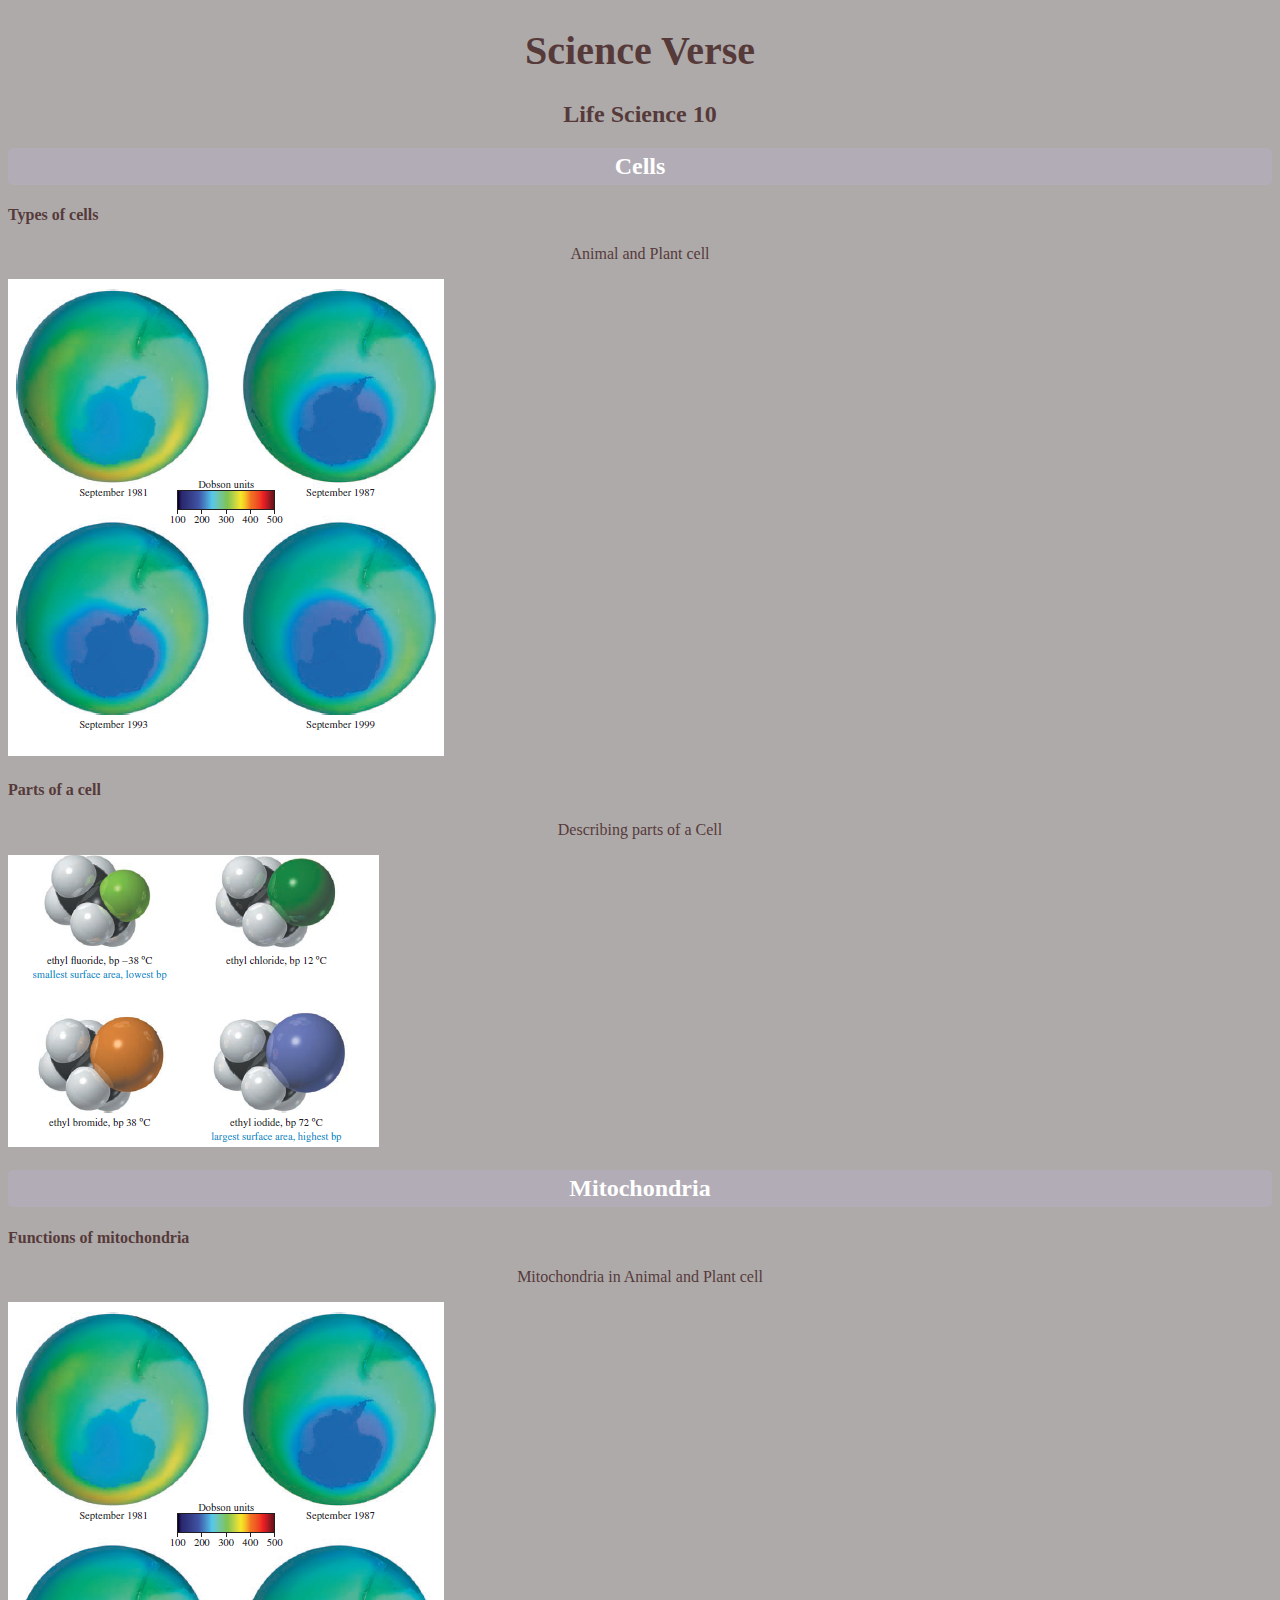
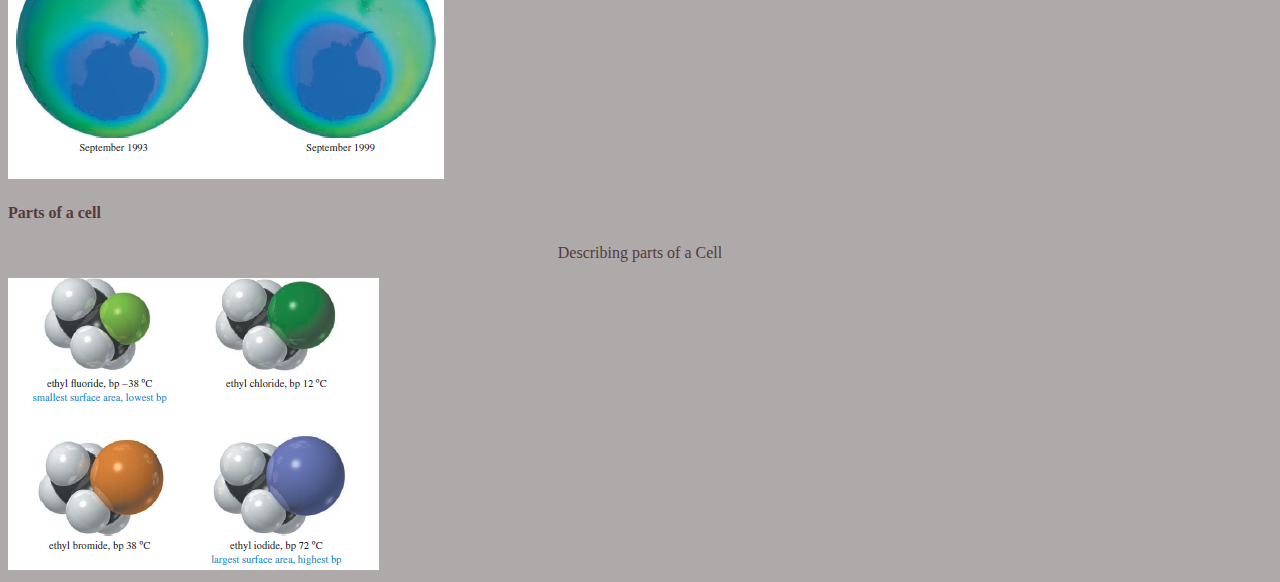
<file: sub-pages/life-sciences/life-science-grade10.html>
<!DOCTYPE html>
<html lang="en">
<head>
    <meta charset="UTF-8">
    <meta name="viewport" content="width=device-width, initial-scale=1.0">
    <title>Life Science solutions</title>
    <link rel="stylesheet" href="../../designs/life-science/grade10.css">
</head>
<body>
    <header>
        <div class="top-panel">
            <h1 class="titleHeader">Science Verse</h1>
        </div>

    </header>

    <div class="title-component">
        <h2 class="subject-title">Life Science 10</h2>
    </div>
    <div class="chapter-details">
        <h2 class="chapter-name">Cells</h2>
        <div class="chapter-content">
            <h4 class="chapter-header">Types of cells</h4>
            <p class="description">Animal and Plant cell</p>
            <img src="../../data/lifeScience/planetEvolution.png" alt="exercise" class="chapter-pic-problem">
        </div>
        <div class="chapter-content">
            <h4 class="chapter-header">Parts of a cell</h4>
            <p class="description">Describing parts of a Cell</p>
            <img src="../../data/lifeScience/halogens.png" alt="exercise" class="chapter-pic-problem">
        </div>
        <h2 class="chapter-name">Mitochondria</h2>
        <div class="chapter-content">
            <h4 class="chapter-header">Functions of mitochondria</h4>
            <p class="description">Mitochondria in Animal and Plant cell</p>
            <img src="../../data/lifeScience/planetEvolution.png" alt="exercise" class="chapter-pic-problem">
        </div>
        <div class="chapter-content">
            <h4 class="chapter-header">Parts of a cell</h4>
            <p class="description">Describing parts of a Cell</p>
            <img src="../../data/lifeScience/halogens.png" alt="exercise" class="chapter-pic-problem">
        </div>
    </div>
</body>
</html>
</file>
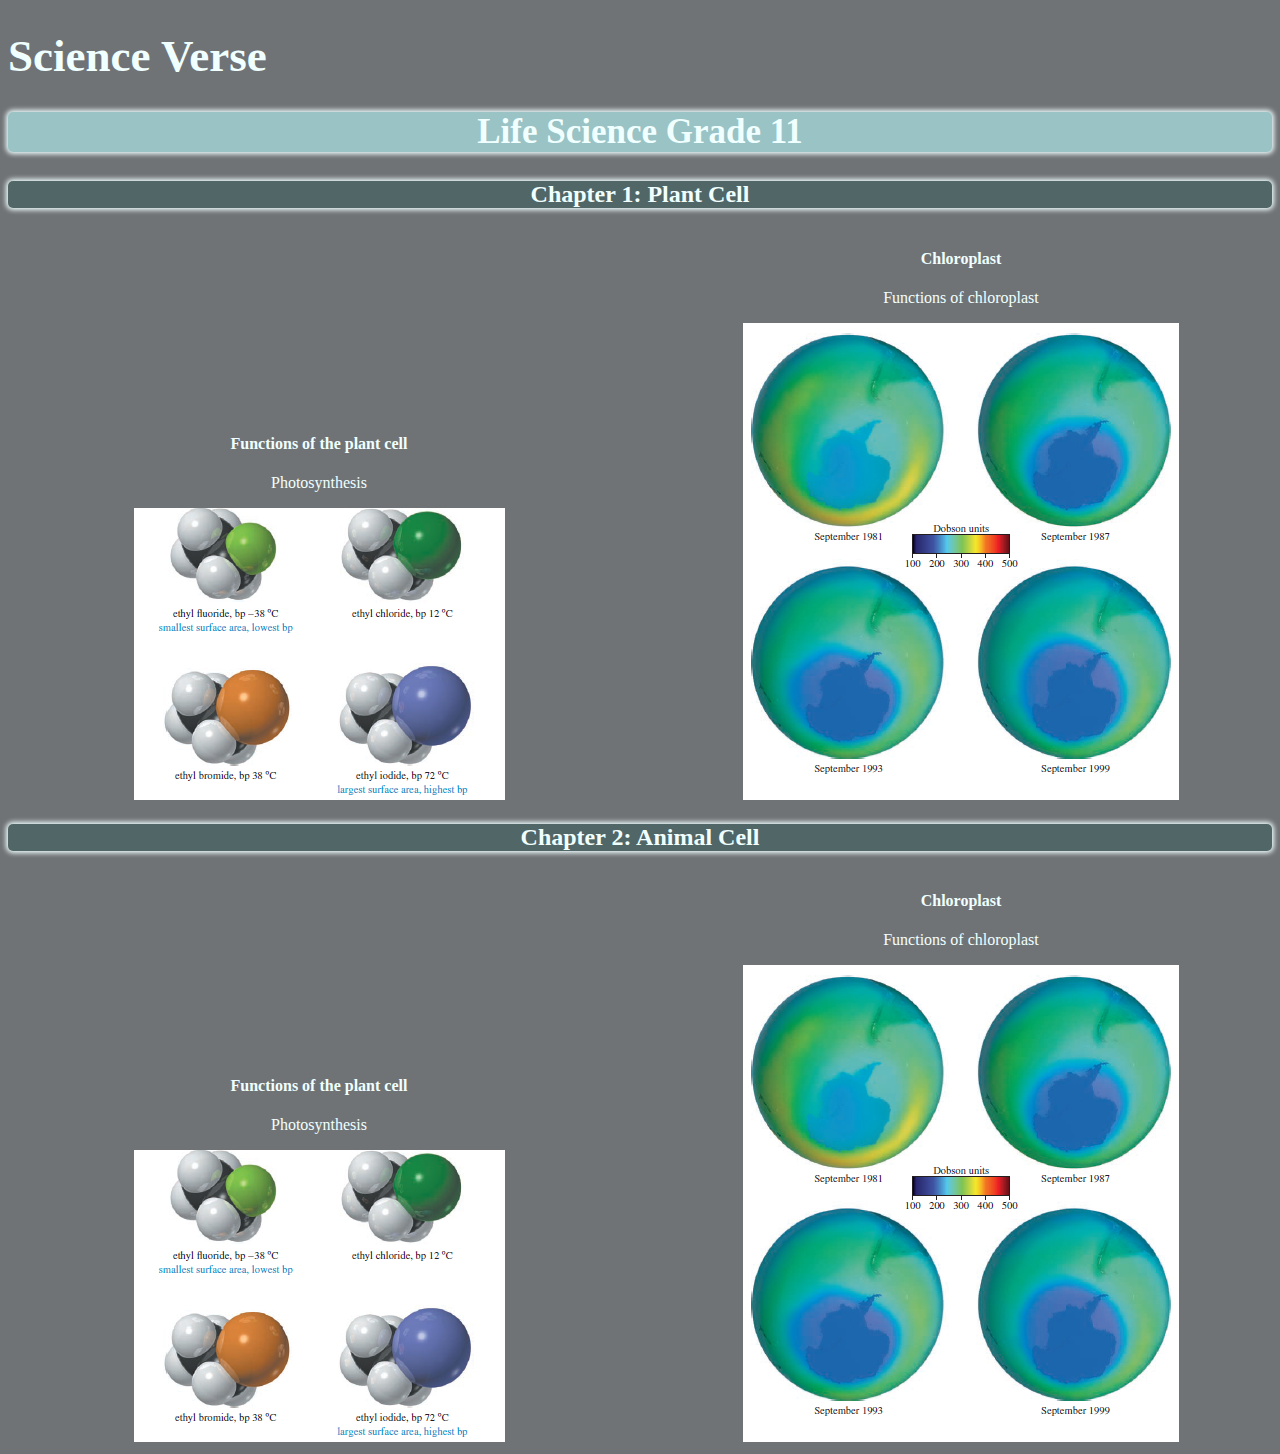
<file: sub-pages/life-sciences/life-science-grade11.html>
<!DOCTYPE html>
<html lang="en">
<head>
    <meta charset="UTF-8">
    <meta name="viewport" content="width=device-width, initial-scale=1.0">
    <title>Life Science solutions</title>
    <link rel="stylesheet" href="../../designs/life-science/grade11.css">
</head>
<body>
    <header>
        <div class="top-panel">
            <h1 class="titleHeader">Science Verse</h1>
        </div>

    </header>

    <div class="title-component">
        <h2 class="subject-title">Life Science Grade 11</h2>
    </div>
    <h2 class="chapter-name">Chapter 1: Plant Cell</h2>
    <div class="chapter-details">
        
        <div class="chapter-content">
           <h4 class="chapter-header">Functions of the plant cell</h4>
            <p class="description">Photosynthesis</p>
            <img src="../../data/lifeScience/halogens.png" alt="exercise" class="chapter-one-problem">
        </div>
        <div class="chapter-content">
           <h4 class="chapter-header">Chloroplast</h4>
            <p class="description">Functions of chloroplast</p>
            <img src="../../data/lifeScience/planetEvolution.png" alt="exercise" class="chapter-one-problem">
        </div>
    </div>
    <h2 class="chapter-name">Chapter 2: Animal Cell</h2>
    <div class="chapter-details">
        
        <div class="chapter-content">
           <h4 class="chapter-header">Functions of the plant cell</h4>
            <p class="description">Photosynthesis</p>
            <img src="../../data/lifeScience/halogens.png" alt="exercise" class="chapter-one-problem">
        </div>
        <div class="chapter-content">
           <h4 class="chapter-header">Chloroplast</h4>
            <p class="description">Functions of chloroplast</p>
            <img src="../../data/lifeScience/planetEvolution.png" alt="exercise" class="chapter-one-problem">
        </div>
    </div>
</body>
</html>
</file>
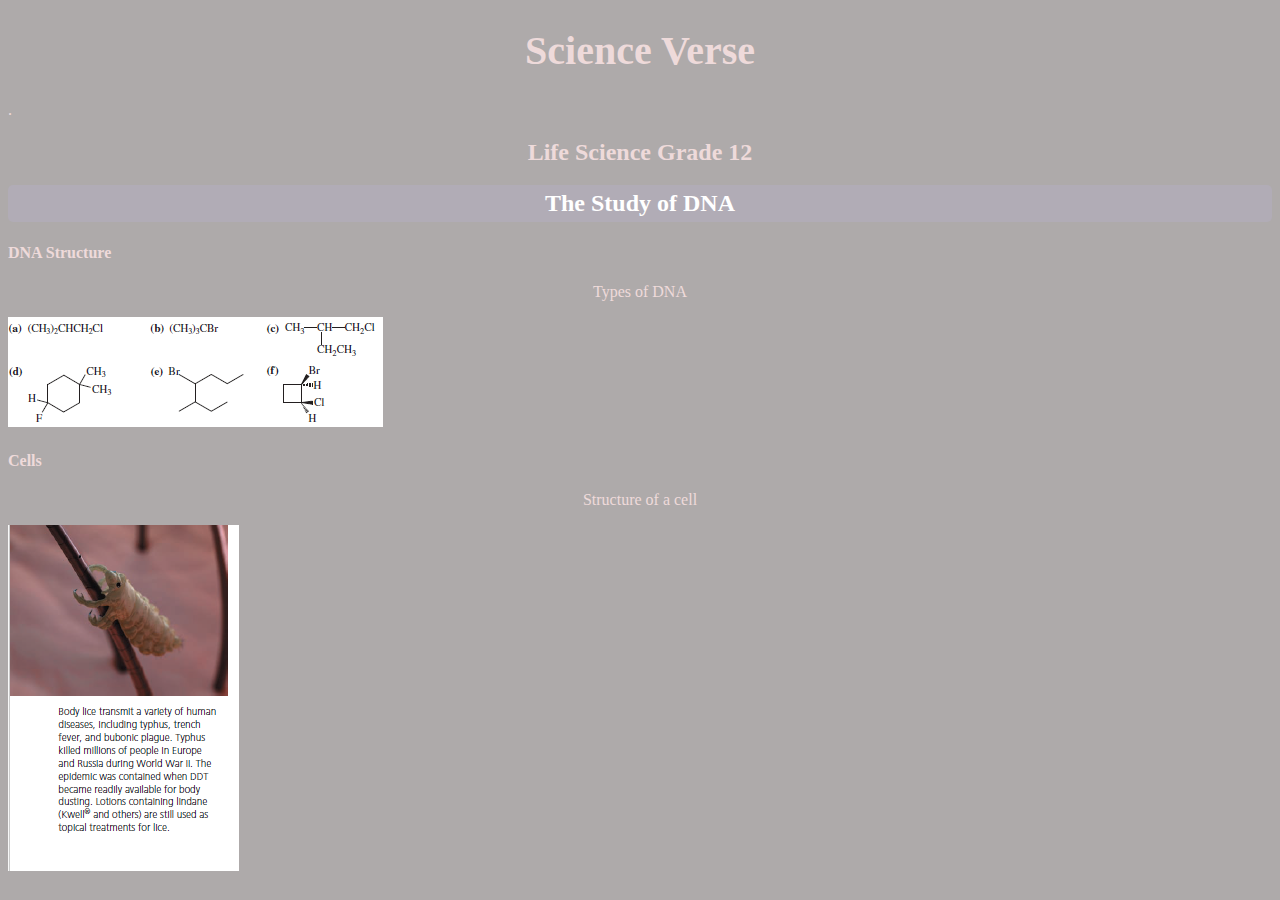
<file: sub-pages/life-sciences/life-science-grade12.html>
<!DOCTYPE html>
<html lang="en">
<head>
    <meta charset="UTF-8">
    <meta name="viewport" content="width=device-width, initial-scale=1.0">
    <title>Math and Science solutions</title>
    <link rel="stylesheet" href="../../designs/life-science/grade12.css">
</head>
<body>
    <header>
        <div class="top-panel">
            <h1 class="titleHeader">Science Verse</h1>
        </div>

    </header>
    <div class="line">
        <p class="space">.</p>
    </div>
    <div class="title-component">
        <h2 class="subject-title">Life Science Grade 12</h2>
    </div>
    <div class="chapter-details">
        <h2 class="chapter-name">The Study of DNA</h2>
        <div class="chapter-content">
           <h4 class="chapter-header">DNA Structure</h4>
            <p class="description">Types of DNA</p>
            <img src="../../data/logos/life-science-logos/chemicalFormula.png" alt="exercise" class="chapter-one-problem">
        </div>
        <div class="chapter-content">
           <h4 class="chapter-header">Cells</h4>
            <p class="description">Structure of a cell</p>
            <img src="../../data/logos/life-science-logos/diseaseTransmission.png" alt="exercise" class="chapter-one-problem">
        </div>
    </div>
</body>
</html>
</file>
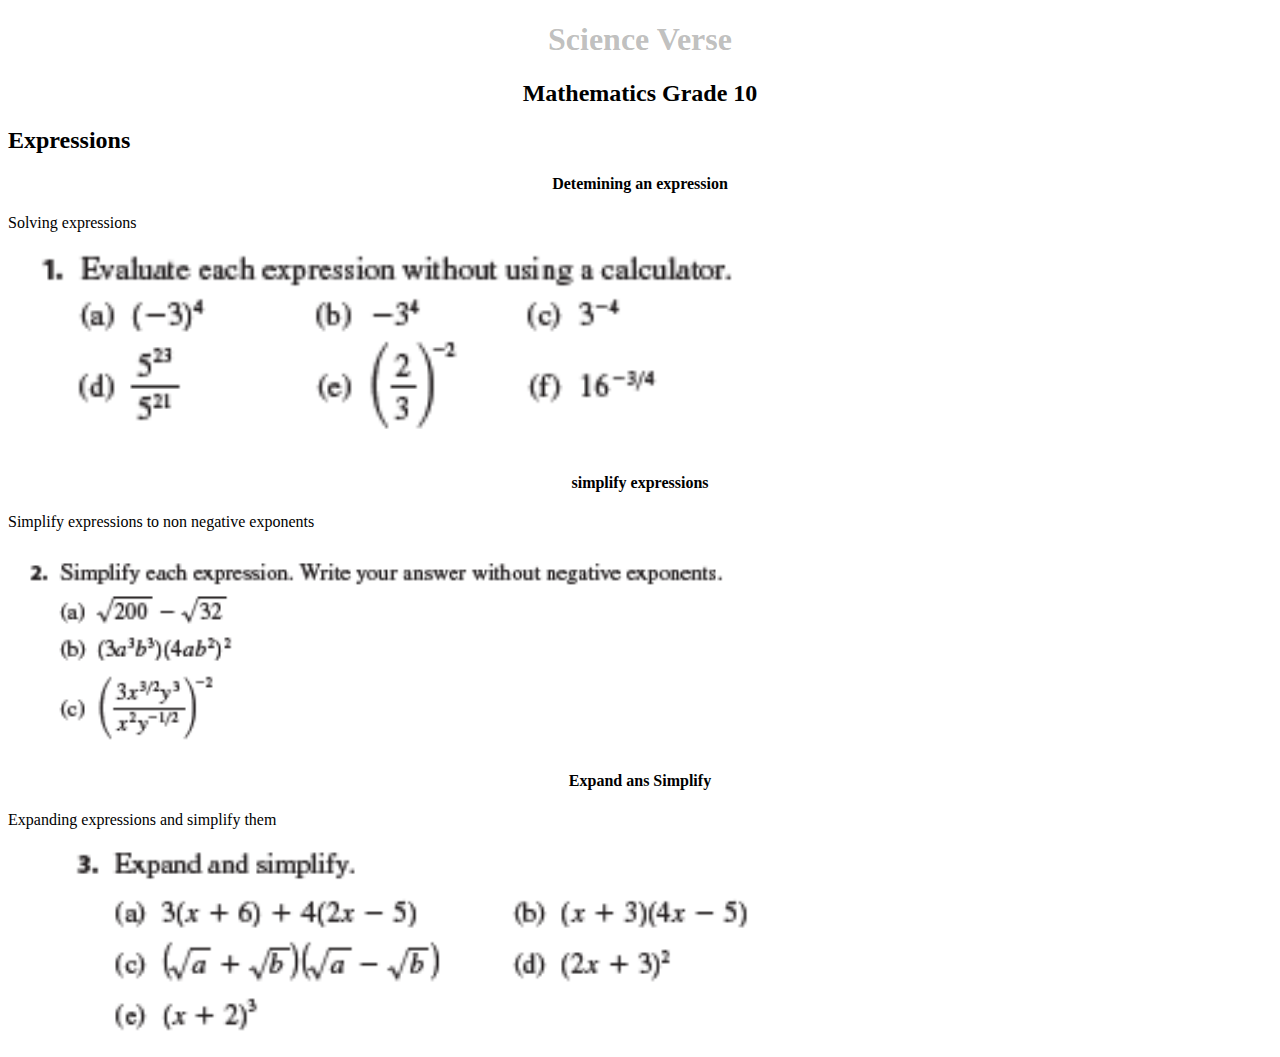
<file: sub-pages/mathematics/grade10Mathematics.html>
<!DOCTYPE html>
<html lang="en">
<head>
    <meta charset="UTF-8">
    <meta name="viewport" content="width=device-width, initial-scale=1.0">
    <title>Math and Science solutions</title>
    <link rel="stylesheet" href="../../designs/mathematics/mathematicsGrade10.css">
</head>
<body>
    <header>
        <div class="top-panel">
            <h1 class="titleHeader">Science Verse</h1>
        </div>

    </header>
    <div class="title-component">
        <h2 class="subject-title">Mathematics Grade 10</h2>
    </div>
    <div class="chapter-details">
        <h2 class="chapter-name">Expressions</h2>
        <div class="chapter-content">
           <h4 class="chapter-header">Detemining an expression</h4>
            <p class="description">Solving expressions</p>
            <img src="../../data/mathematics/execises/expressionExercise.png" alt="exercise" class="chapter-one-problem">
        </div>
        <div class="chapter-content">
           <h4 class="chapter-header">simplify expressions</h4>
            <p class="description">Simplify expressions to non negative exponents</p>
            <img src="../../data/mathematics/execises/simplify.png" alt="exercise" class="chapter-one-problem">
        </div>
        <div class="chapter-content">
           <h4 class="chapter-header">Expand ans Simplify</h4>
            <p class="description">Expanding expressions and simplify them</p>
            <img src="../../data/mathematics/execises/expandExecise.png" alt="exercise" class="chapter-one-problem">
        </div>
    </div>
</body>
</html>
</file>
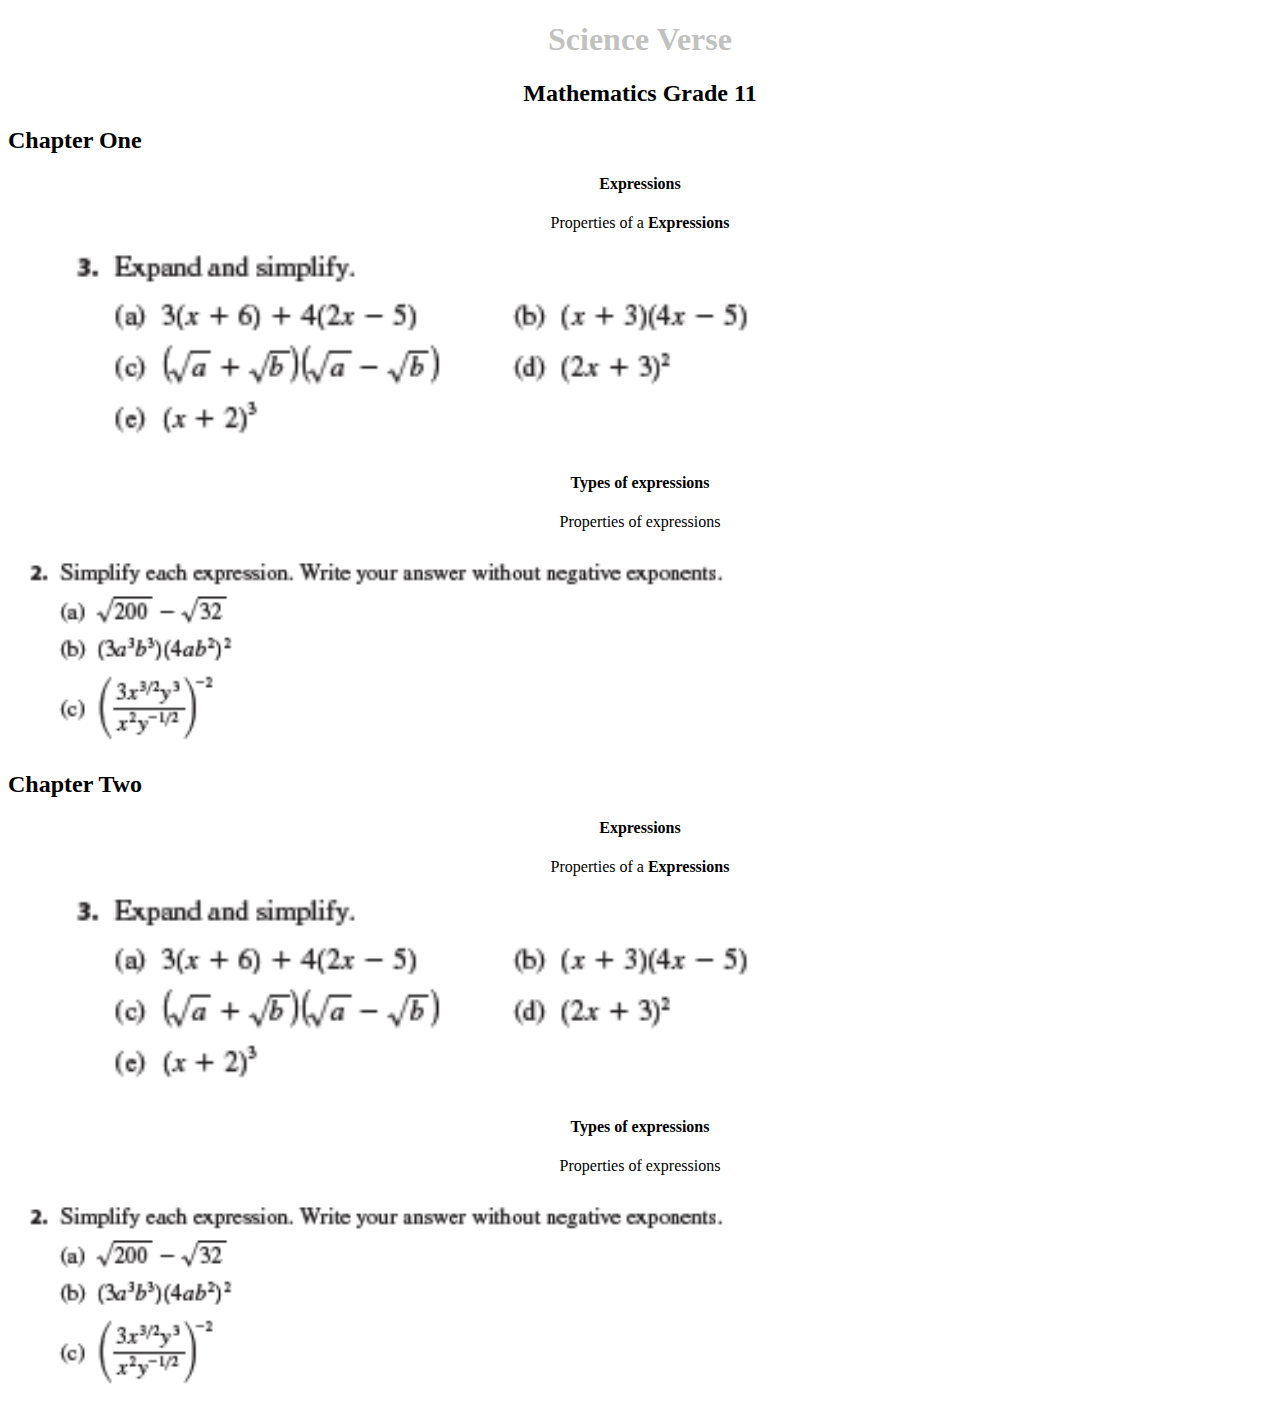
<file: sub-pages/mathematics/grade11Mathematics.html>
<!DOCTYPE html>
<html lang="en">
<head>
    <meta charset="UTF-8">
    <meta name="viewport" content="width=device-width, initial-scale=1.0">
    <title>Math GR 11 solutions</title>
    <link rel="stylesheet" href="../../designs/mathematics/mathematicsGrade11.css">
</head>
<body>
    <header>
        <div class="top-panel">
            <h1 class="titleHeader">Science Verse</h1>
        </div>

    </header>

    <div class="title-component">
        <h2 class="subject-title">Mathematics Grade 11</h2>
    </div>
    <div class="chapter-details">
        <h2 class="chapter-name">Chapter One</h2>
        <div class="chapter-content">
           <h4 class="chapter-header">Expressions</h4>
            <p class="description">Properties of a <strong>Expressions</strong></p>
            <img src="../../data/mathematics/execises/expandExecise.png" alt="exercise" class="chapter-one-problem">
        </div>
        <div class="chapter-content">
           <h4 class="chapter-header">Types of expressions</h4>
            <p class="description">Properties of expressions</p>
            <img src="../../data/mathematics/execises/simplify.png" alt="exercise" class="chapter-one-problem">
        </div>
        <h2 class="chapter-name">Chapter Two</h2>
         <div class="chapter-content">
           <h4 class="chapter-header">Expressions</h4>
            <p class="description">Properties of a <strong>Expressions</strong></p>
            <img src="../../data/mathematics/execises/expandExecise.png" alt="exercise" class="chapter-one-problem">
        </div>
        <div class="chapter-content">
           <h4 class="chapter-header">Types of expressions</h4>
            <p class="description">Properties of expressions</p>
            <img src="../../data/mathematics/execises/simplify.png" alt="exercise" class="chapter-one-problem">
        </div>
    </div>
</body>
</html>
</file>
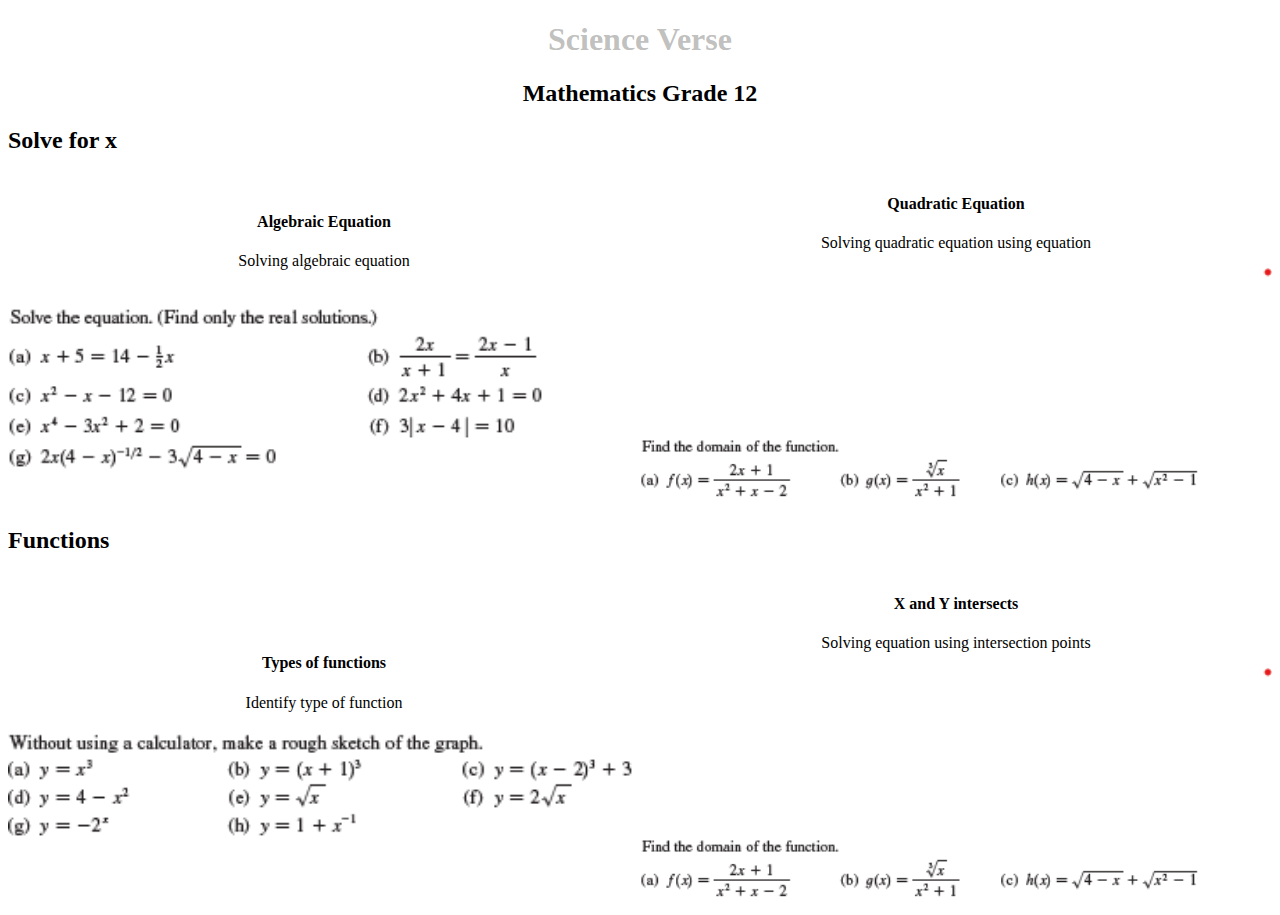
<file: sub-pages/mathematics/grade12Mathematics.html>
<!DOCTYPE html>
<html lang="en">
<head>
    <meta charset="UTF-8">
    <meta name="viewport" content="width=device-width, initial-scale=1.0">
    <title>Math GR 12 solutions</title>
    <link rel="stylesheet" href="../../designs/mathematics/mathematicsGrade12.css">
</head>
<body>
    <header>
        <div class="top-panel">
            <h1 class="titleHeader">Science Verse</h1>
        </div>

    </header>

    <div class="title-component">
        <h2 class="subject-title">Mathematics Grade 12</h2>
    </div>
    <h2 class="chapter-name">Solve for x</h2>
    <div class="chapter-details">
        
        <div class="chapter-content">
            <h4 class="chapter-header">Algebraic Equation</h4>
            <p class="description">Solving algebraic equation</p>
            <img src="../../data/mathematics/execises/findX.png" alt="exercise" class="chapter-one-problem">
        </div>
        <div class="chapter-content">
            <h4 class="chapter-header">Quadratic Equation</h4>
            <p class="description">Solving quadratic equation using equation</p>
            <img src="../../data/mathematics/execises/solvingForX.png" alt="exercise" class="chapter-one-problem">
        </div>
    </div>
       <h2 class="chapter-name">Functions</h2>
    <div class="chapter-details">
        
        <div class="chapter-content">
            <h4 class="chapter-header">Types of functions</h4>
            <p class="description">Identify type of function</p>
            <img src="../../data/mathematics/execises/drawingFunctions.png" alt="exercise" class="chapter-one-problem">
        </div>
        <div class="chapter-content">
            <h4 class="chapter-header">X and Y intersects</h4>
            <p class="description">Solving equation using intersection points</p>
            <img src="../../data/mathematics/execises/solvingForX.png" alt="exercise" class="chapter-one-problem">
        </div>
    </div>
</body>
</html>
</file>
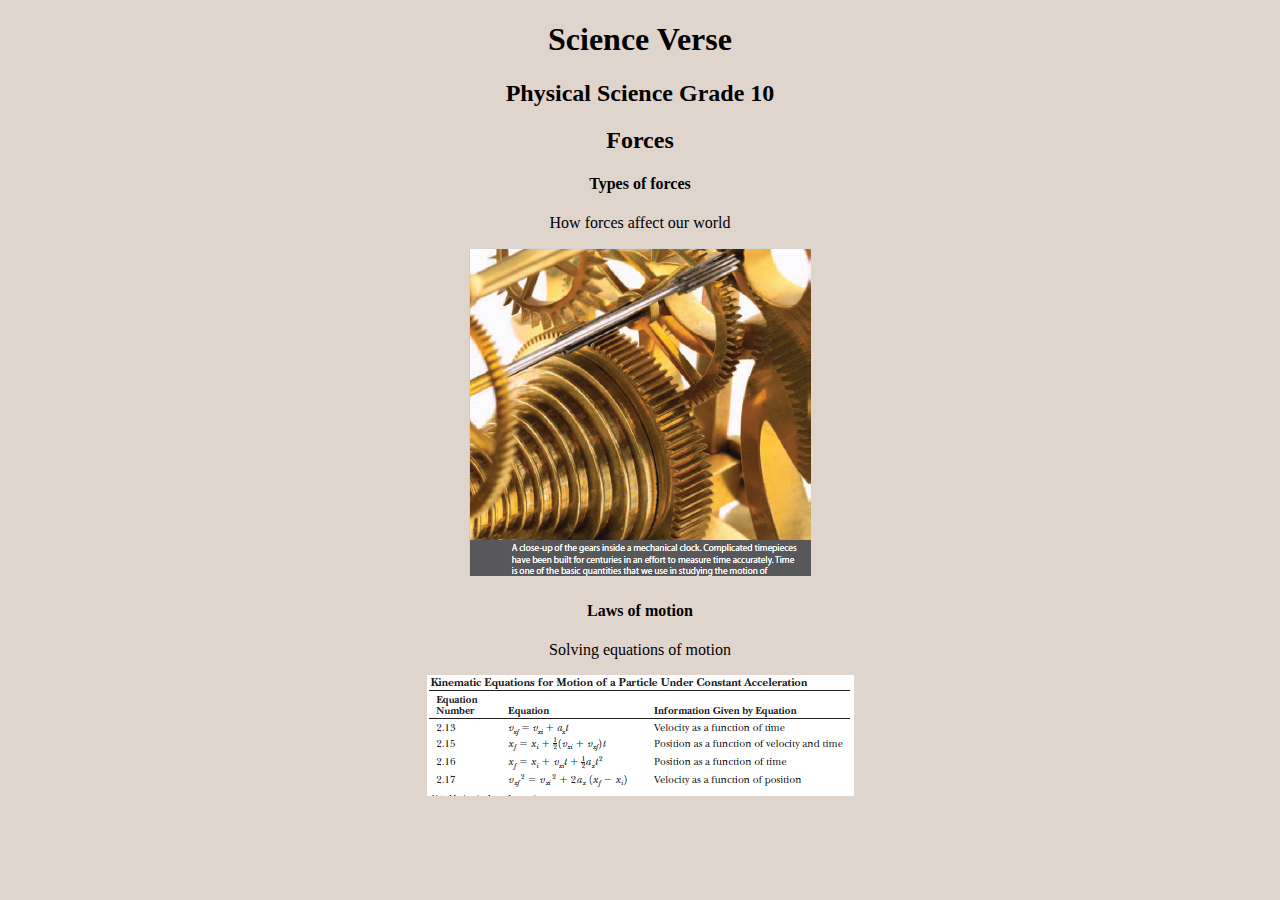
<file: sub-pages/physical-sciences/physical-science-grade10.html>
<!DOCTYPE html>
<html lang="en">
<head>
    <meta charset="UTF-8">
    <meta name="viewport" content="width=device-width, initial-scale=1.0">
    <title>Physical Science Gr 10 solutions</title>
    <link rel="stylesheet" href="../../designs/physics/grade10.css">
</head>
<body>
    <header>
        <div class="top-panel">
            <h1 class="titleHeader">Science Verse</h1>
        </div>

    </header>
 
    <div class="title-component">
        <h2 class="subject-title">Physical Science Grade 10</h2>
    </div>
    <div class="chapter-details">
        <h2 class="chapter-name">Forces</h2>
        <div class="chapter-content">
           <h4 class="chapter-header">Types of forces</h4>
            <p class="description">How forces affect our world</p>
            <img src="../../data/physicalScience/gears.png" alt="exercise" class="chapter-one-problem">
        </div>
        <div class="chapter-content">
           <h4 class="chapter-header">Laws of motion</h4>
            <p class="description">Solving equations of motion</p>
            <img src="../../data/physicalScience/equationsOfMotion.png" alt="exercise" class="chapter-one-problem">
        </div>
    </div>
</body>
</html>
</file>
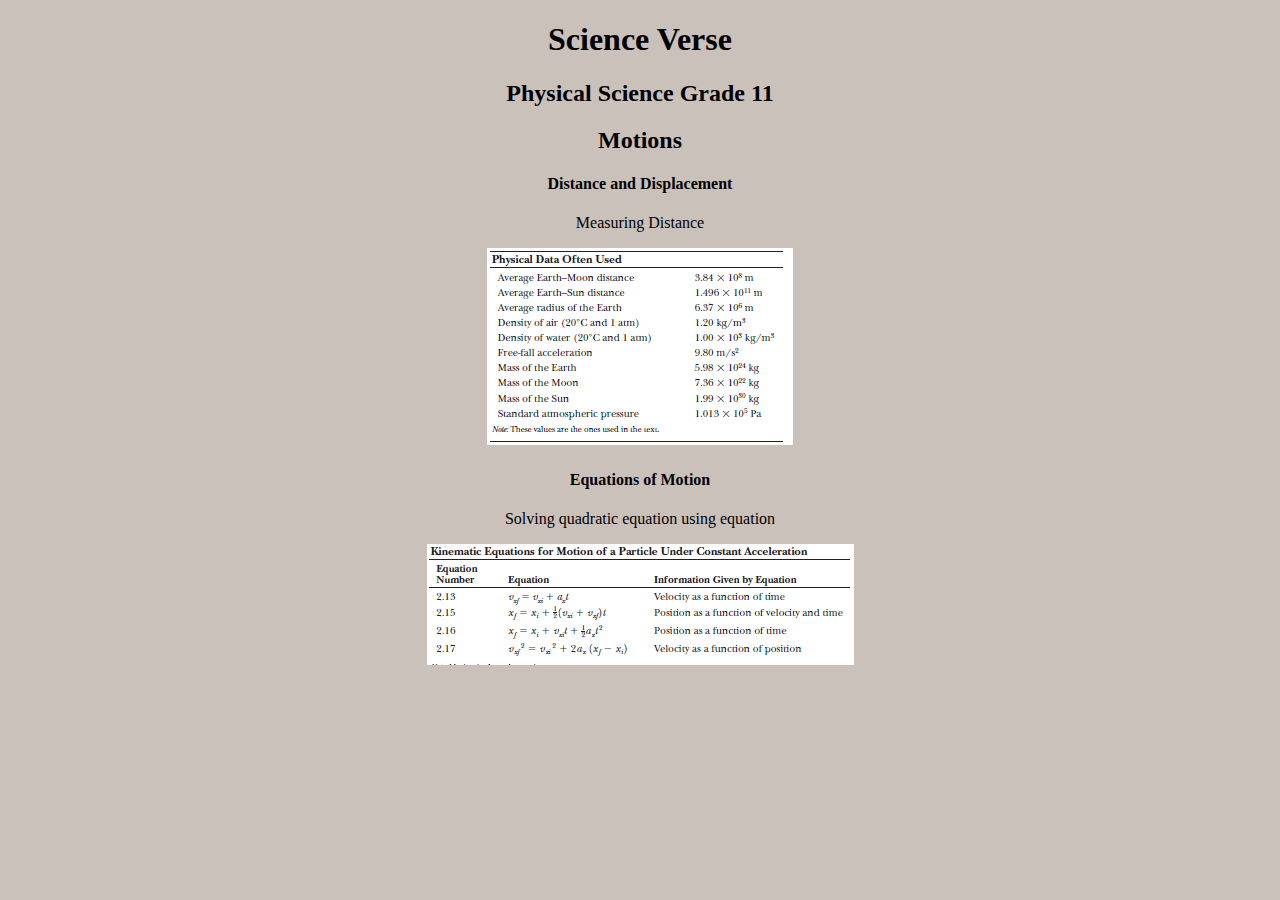
<file: sub-pages/physical-sciences/physical-science-grade11.html>
<!DOCTYPE html>
<html lang="en">
<head>
    <meta charset="UTF-8">
    <meta name="viewport" content="width=device-width, initial-scale=1.0">
    <title>Math and Science solutions</title>
    <link rel="stylesheet" href="../../designs/physics/grade11.css">
</head>
<body>
    <header>
        <div class="top-panel">
            <h1 class="titleHeader">Science Verse</h1>
        </div>

    </header>

    <div class="title-component">
        <h2 class="subject-title">Physical Science Grade 11</h2>
    </div>
    <div class="chapter-details">
        <h2 class="chapter-name">Motions</h2>
        <div class="chapter-content">
           <h4 class="chapter-header">Distance and Displacement</h4>
            <p class="description">Measuring Distance</p>
            <img src="../../data/physicalScience/dataOnOurPlanet.png" alt="exercise" class="chapter-one-problem">
        </div>
        <div class="chapter-content">
           <h4 class="chapter-header">Equations of Motion</h4>
            <p class="description">Solving quadratic equation using equation</p>
            <img src="../../data/physicalScience/equationsOfMotion.png" alt="exercise" class="chapter-one-problem">
        </div>
    </div>
</body>
</html>
</file>
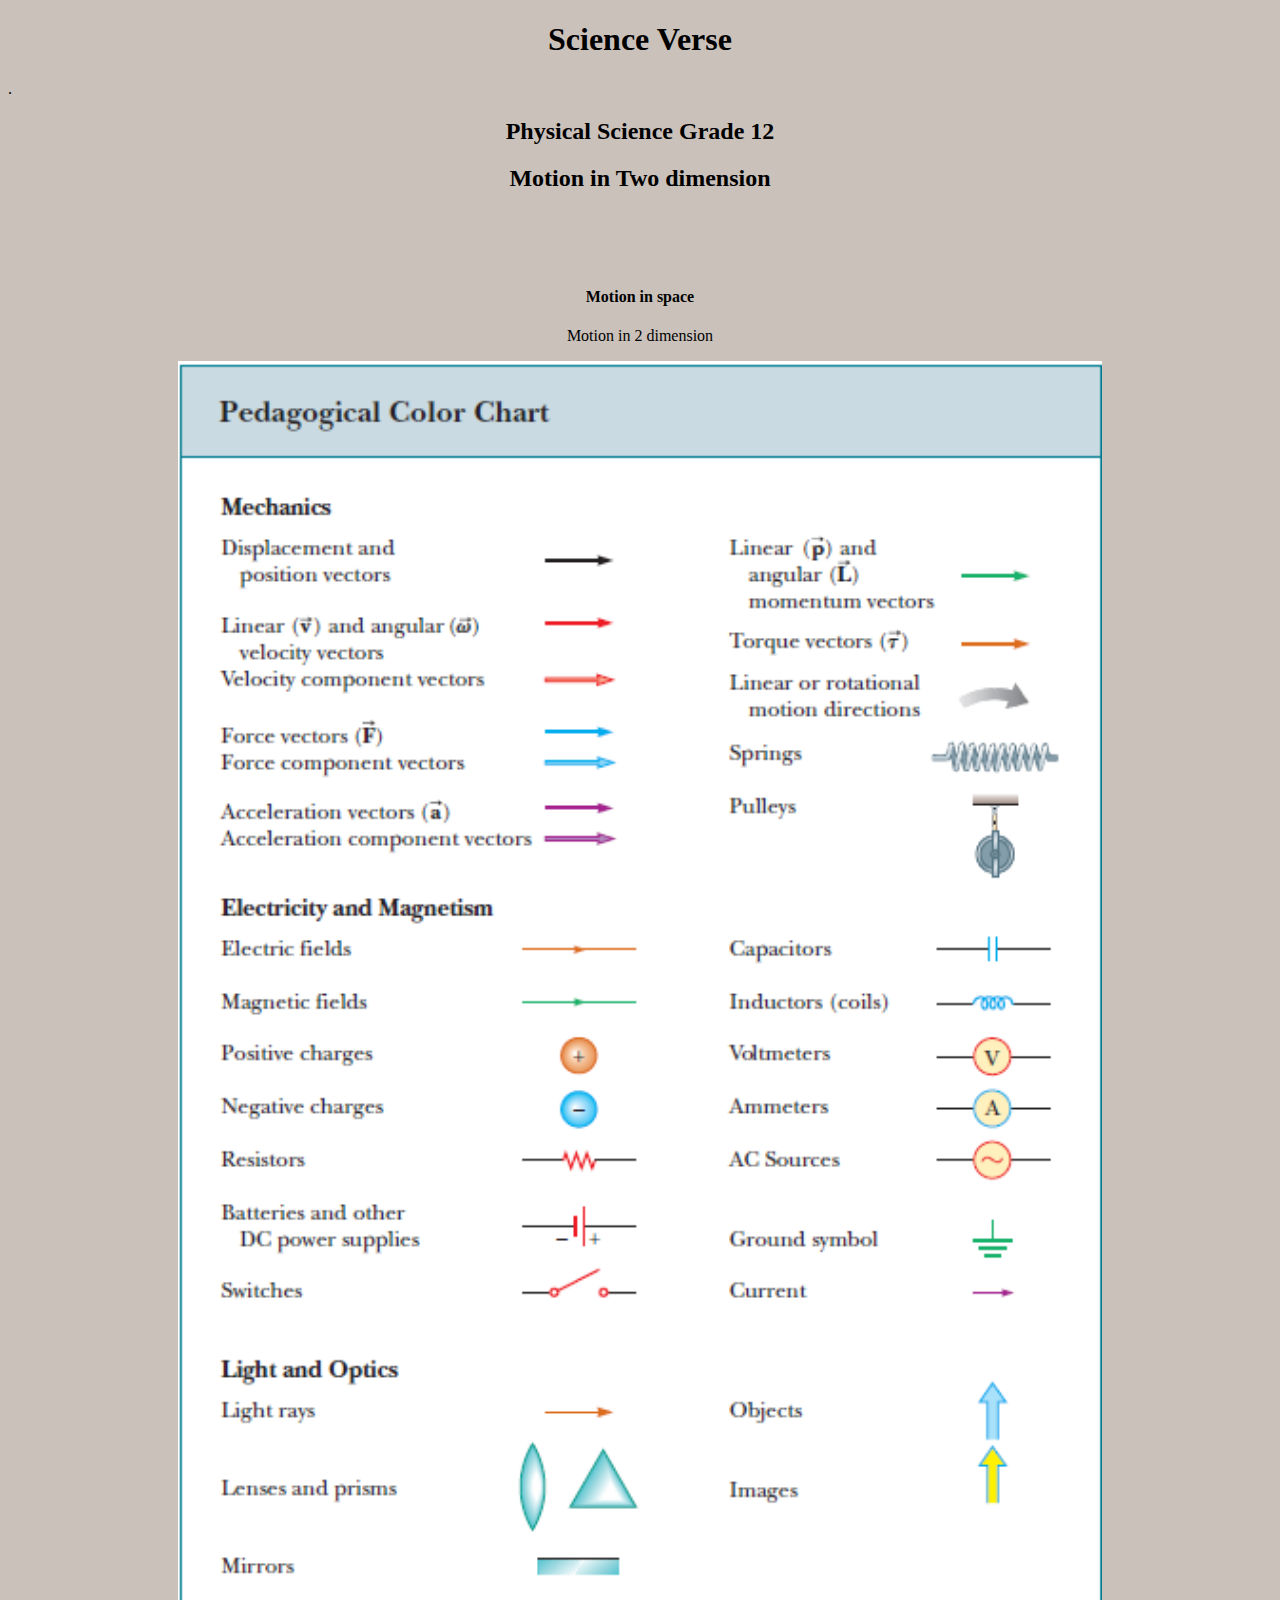
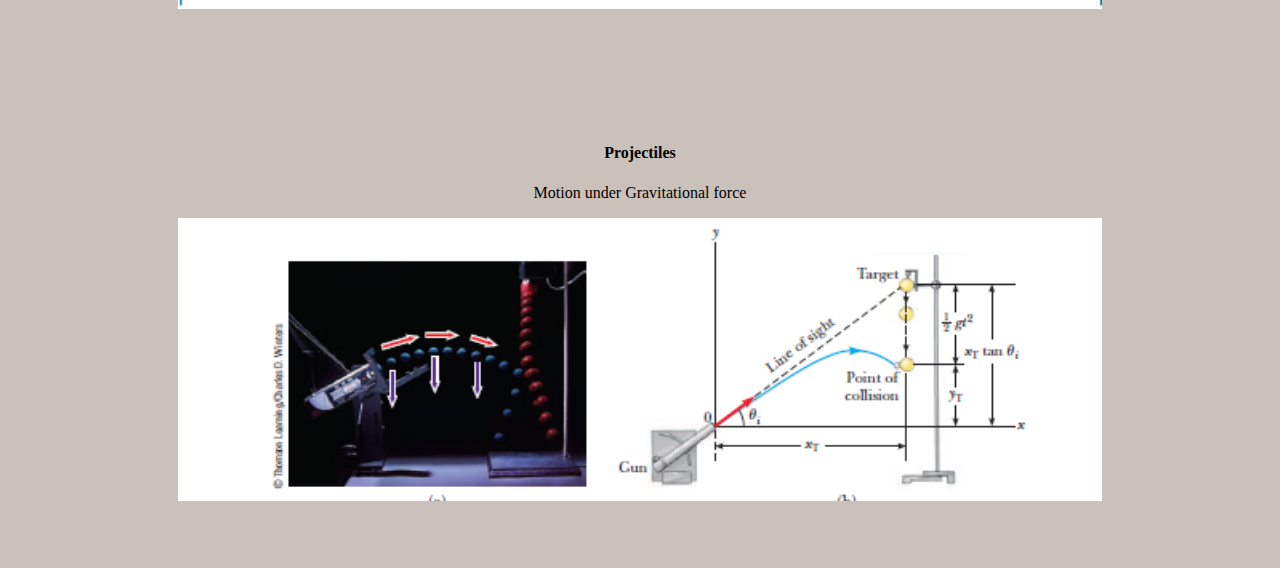
<file: sub-pages/physical-sciences/physical-science-grade12.html>
<!DOCTYPE html>
<html lang="en">
<head>
    <meta charset="UTF-8">
    <meta name="viewport" content="width=device-width, initial-scale=1.0">
    <title>Math and Science solutions</title>
    <link rel="stylesheet" href="../../designs/physics/grade12.css">
</head>
<body>
    <header>
        <div class="top-panel">
            <h1 class="titleHeader">Science Verse</h1>
        </div>

    </header>
    <div class="line">
        <p class="space">.</p>
    </div>
    <div class="title-component">
        <h2 class="subject-title">Physical Science Grade 12</h2>
    </div>
    <div class="chapter-details">
        <h2 class="chapter-name">Motion in Two dimension</h2>
        <div class="chapter-content">
           <h4 class="chapter-header">Motion in space</h4>
            <p class="description">Motion in 2 dimension</p>
            <img src="../../data/physicalScience/pedagogicalChart.png" alt="exercise" class="chapter-one-problem">
        </div>
        <div class="chapter-content">
           <h4 class="chapter-header">Projectiles</h4>
            <p class="description">Motion under Gravitational force</p>
            <img src="../../data/physicalScience/projectile.png" alt="exercise" class="chapter-one-problem">
        </div>
    </div>
</body>
</html>
</file>
<file: designs/life-science/grade10.css>
body {
    background-color: rgb(174, 170, 170);
    color: rgb(86, 58, 58);
}

.titleHeader{
    font-size: 40px;
    text-align: center;
}

.subject-title, .description  {
    text-align: center;
    font-family: cursive;
}

.chapter-name {
    text-align: center;
    background-color: rgb(177, 172, 182);
    border-radius: 5px;
    color: white;
    padding: 5px;
}

.chapter-pic-problem {
    object-fit: contain;
}
</file>
<file: designs/life-science/grade11.css>
body {
    color: azure;
    background-color: rgb(112, 115, 118);
}

.titleHeader {
    font-size: 45px;
}

.subject-title, .chapter-name {
    text-align: center;
}
.chapter-details {
    align-items: end;
    text-align: center;
     display: grid;
    grid-template-columns: repeat(auto-fit, minmax(300px, 1fr));
    gap: 20px;
}

.chapter-one-problem {
    height: 100%;
}

.chapter-name {
   background-color: rgb(80, 102, 103);
   box-shadow: 0px 0px 5px 2px;
   border-radius: 5px;
}
.subject-title {
   background-color: rgb(154, 195, 197);
   box-shadow: 0px 0px 5px 2px;
   border-radius: 5px;
   font-size: 35px;
   object-fit: contain;
}
</file>
<file: designs/life-science/grade12.css>
body {
    background-color: rgb(174, 170, 170);
    color: rgb(238, 218, 218);
}

.titleHeader{
    font-size: 40px;
    text-align: center;
}

.subject-title, .description  {
    text-align: center;
    font-family: cursive;
}

.chapter-name {
    text-align: center;
    background-color: rgb(177, 172, 182);
    border-radius: 5px;
    color: white;
    padding: 5px;
}

.chapter-pic-problem {
    object-fit: contain;
}
</file>
<file: designs/mathematics/mathematicsGrade10.css>
.titleHeader {
    color: rgba(91, 91, 87, 0.4);
    text-align: center;
}

.space {
    background-color: black;
}

.title-component {
    text-align: center;
}

.chapter-one-problem {
    height: 200px;
}

.chapter-header {
    text-align: center;
}
</file>
<file: designs/mathematics/mathematicsGrade11.css>
.titleHeader {
    color: rgba(91, 91, 87, 0.4);
    text-align: center;
}

.space {
    background-color: black;
}

.title-component, .description {
    text-align: center;
}

.chapter-one-problem {
    height: 200px;
}

.chapter-header {
    text-align: center;
}
</file>
<file: designs/mathematics/mathematicsGrade12.css>
.titleHeader {
    color: rgba(91, 91, 87, 0.4);
    text-align: center;
}



.title-component {
    text-align: center;
}

.chapter-details {
    display: grid;
    grid-template-columns: repeat(auto-fit,minmax(350px, 1fr));
    align-items: center;
    justify-content: center;
}


.chapter-one-problem {
    width: 100%;
    object-fit: contain;
    overflow: hidden;
}

.chapter-header, .description, .chapter-one-problem {
    text-align: center;
}
</file>
<file: designs/physics/grade10.css>
body {
    background-color: rgb(224, 213, 205);
}

.titleHeader {
    text-align: center;
}

.title-component, .chapter-name, .chapter-content {
    text-align: center;
}
</file>
<file: designs/physics/grade11.css>
body {
    background-color: rgb(203, 193, 187);
}

.titleHeader {
    text-align: center;
}

.title-component, .chapter-name, .chapter-content {
    text-align: center;
}
</file>
<file: designs/physics/grade12.css>
body {
    background-color: rgb(203, 193, 187);
    left: 0;
}

.titleHeader {
    text-align: center;
}

.title-component, .chapter-name, .chapter-content {
    text-align: center;
}

.chapter-content {
    padding: 55px;
}

.chapter-one-problem {
    height: 100%;
    width: 80%;
}
</file>
